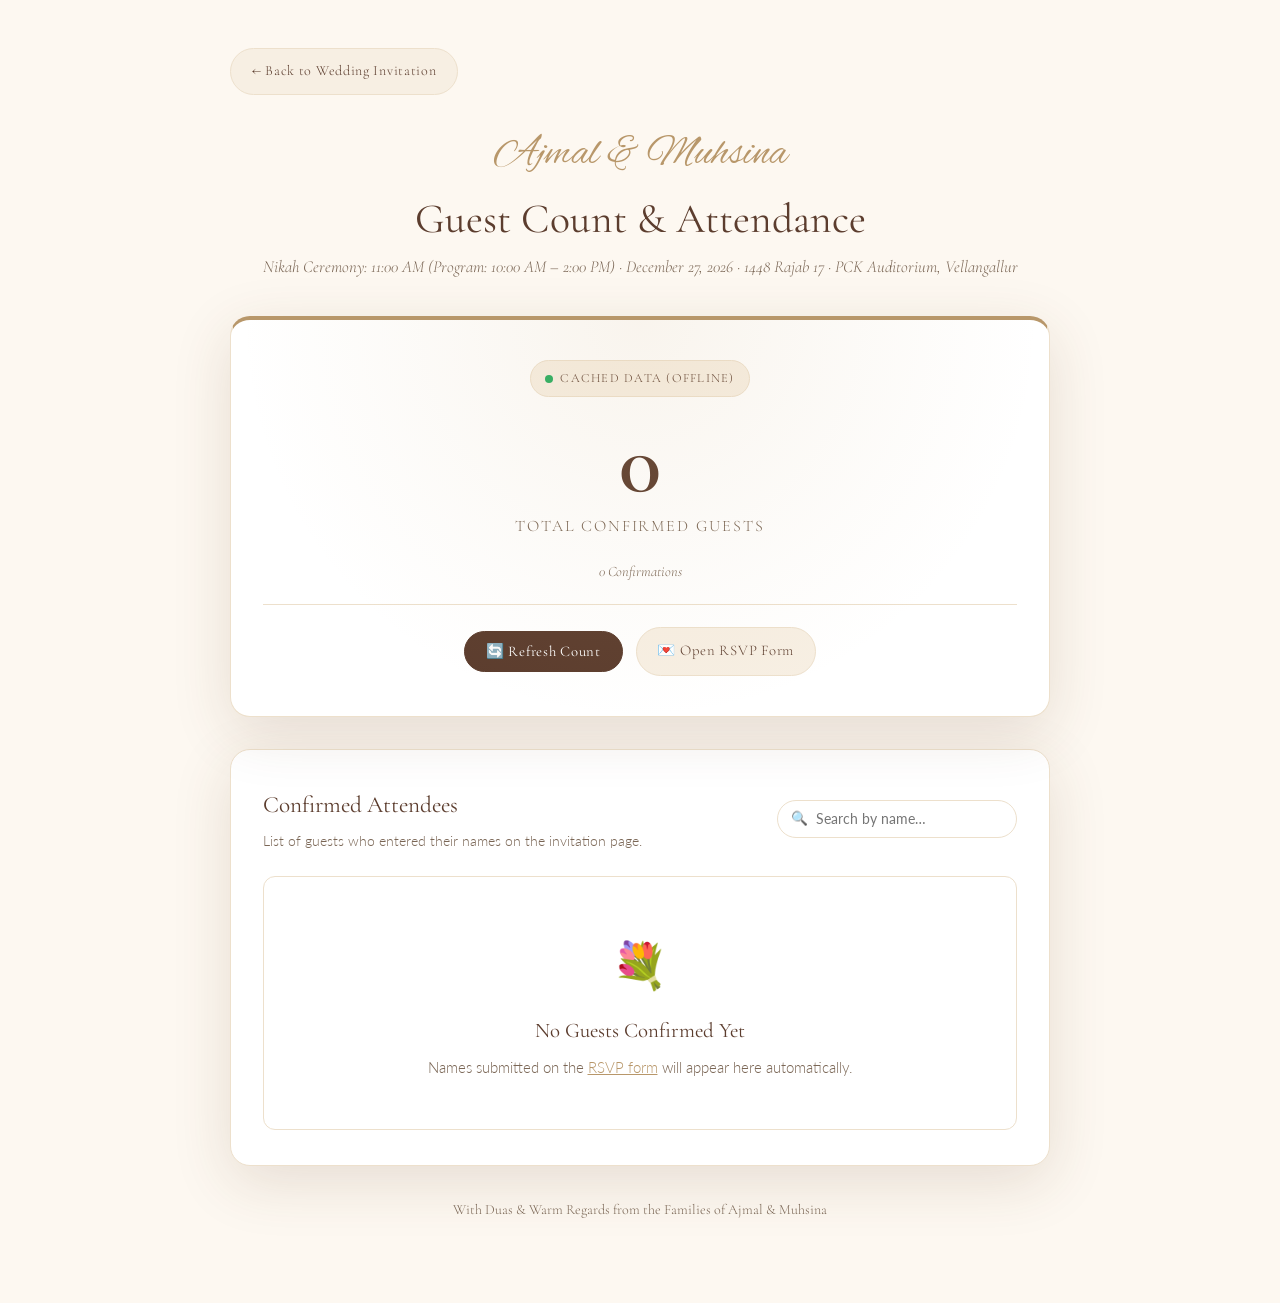
<file: guest-count.html>
<!DOCTYPE html>
<html lang="en">

<head>
  <meta charset="UTF-8" />
  <meta name="viewport" content="width=device-width, initial-scale=1.0" />
  <title>Guest Count &amp; Attendees — Ajmal &amp; Muhsina Wedding</title>
  <meta name="description" content="Live guest count and attendees list for the wedding of Ajmal &amp; Muhsina." />
  <link rel="preconnect" href="https://fonts.googleapis.com" />
  <link rel="preconnect" href="https://fonts.gstatic.com" crossorigin />
  <link
    href="https://fonts.googleapis.com/css2?family=Alex+Brush&family=Amiri:ital,wght@0,400;0,700;1,400&family=Cormorant+Garamond:ital,wght@0,300;0,400;0,500;0,600;1,300;1,400;1,600&family=Great+Vibes&family=Lato:wght@300;400;700&family=Playfair+Display:ital,wght@0,400;0,600;1,400&display=swap"
    rel="stylesheet" />
  <link rel="stylesheet" href="style.css" />
</head>

<body class="count-page" id="guest-count-page">

  <div class="count-page__container">

    <!-- Top Navigation / Return -->
    <div style="margin-bottom: 1.5rem; text-align: left;">
      <a href="index.html" class="btn-action btn-action--secondary" style="font-size: 0.88rem;">
        <span>← Back to Wedding Invitation</span>
      </a>
    </div>

    <!-- Header -->
    <header class="count-page__header">
      <div class="count-page__brand script">Ajmal &amp; Muhsina</div>
      <h1 class="count-page__title serif">Guest Count &amp; Attendance</h1>
      <p class="count-page__sub">Nikah Ceremony: 11:00 AM (Program: 10:00 AM – 2:00 PM) · December 27, 2026 · 1448 Rajab 17 · PCK Auditorium, Vellangallur</p>
    </header>

    <!-- Main Counter Card -->
    <section class="count-card-main">
      <div class="guest-counter-badge" style="margin-bottom: 0.8rem;">
        <span class="live-dot"></span>
        <span id="guest-sync-status">Live Count</span>
      </div>

      <div>
        <div class="count-big-number" id="guest-total-count">0</div>
        <div class="count-label-sub">Total Confirmed Guests</div>
        <div class="count-entries-sub" id="guest-entries-count" style="font-size: 0.9rem; color: var(--text-muted); margin-top: 0.35rem; font-family: var(--font-serif); font-style: italic;">0 Confirmations</div>
      </div>

      <div class="count-actions-bar">
        <button type="button" class="btn-action btn-action--primary" onclick="loadGuestCountData(true)">
          <span>🔄 Refresh Count</span>
        </button>
        <a href="index.html#rsvp" class="btn-action btn-action--secondary">
          <span>💌 Open RSVP Form</span>
        </a>
        <button type="button" id="btn-open-sheet" class="btn-action btn-action--secondary" style="display: none;" onclick="openGoogleSheet()">
          <span>📊 Open Google Sheet</span>
        </button>
      </div>
    </section>

    <!-- Guest Attendees List Card -->
    <section class="count-list-card">
      <div class="count-list-header">
        <div>
          <h3 class="serif">Confirmed Attendees</h3>
          <p style="font-size: 0.88rem; color: var(--text-muted); margin-top: 0.2rem;">
            List of guests who entered their names on the invitation page.
          </p>
        </div>

        <div class="search-wrap">
          <span class="search-icon">🔍</span>
          <input
            type="text"
            id="guest-search"
            class="guest-search-input"
            placeholder="Search by name…"
            oninput="filterGuestList()"
          />
        </div>
      </div>

      <div class="guests-table-wrap">
        <table class="guests-table" id="guests-table">
          <thead>
            <tr>
              <th style="width: 60px; text-align: center;">#</th>
              <th>Guest Name</th>
              <th style="width: 110px; text-align: center;">Members</th>
              <th style="width: 210px;">Confirmed On</th>
            </tr>
          </thead>
          <tbody id="guests-tbody">
            <!-- Dynamically populated -->
          </tbody>
        </table>

        <!-- Empty State -->
        <div id="guests-empty-state" class="guests-empty-state">
          <div class="guests-empty-icon">💐</div>
          <h4 class="serif" style="font-size: 1.3rem; color: var(--brown); margin-bottom: 0.4rem;">No Guests Confirmed Yet</h4>
          <p style="font-size: 0.92rem; color: var(--text-muted);">
            Names submitted on the <a href="index.html#rsvp" style="color: var(--gold); text-decoration: underline;">RSVP form</a> will appear here automatically.
          </p>
        </div>
      </div>
    </section>

    <!-- Footer Note -->
    <footer style="text-align: center; color: var(--text-muted); font-size: 0.88rem; font-family: var(--font-serif); margin-top: 1.5rem;">
      <p>With Duas &amp; Warm Regards from the Families of Ajmal &amp; Muhsina</p>
    </footer>

  </div>

  <script src="script.js?v=2.3"></script>
  <script>
    // Immediate execution guarantee
    if (typeof loadGuestCountData === 'function') {
      loadGuestCountData(false);
    }
  </script>
</body>

</html>
</file>
<file: style.css>
/* ═══════════════════════════════════════════
   WEDDING INVITATION — PREMIUM CSS
   Ajmal & Muhsina · December 2026
═══════════════════════════════════════════ */

/* ── RESET & TOKENS ── */
*, *::before, *::after { box-sizing: border-box; margin: 0; padding: 0; }

:root {
  --cream:        #fdf8f1;
  --cream-warm:   #f7efe3;
  --cream-muted:  #c8b89a;
  --parchment:    #ede0cc;
  --gold:         #b8976a;
  --gold-light:   #d4b483;
  --gold-pale:    #f0e0c0;
  --brown:        #5c3d2e;
  --brown-dark:   #3a2418;
  --brown-deep:   #2a1a0e;
  --green-sage:   #7a9e7e;
  --text-main:    #3a2a1a;
  --text-muted:   #7a6655;
  --text-light:   #a89070;
  --shadow-soft:  0 8px 40px rgba(90,60,30,.10);
  --shadow-card:  0 16px 60px rgba(90,60,30,.14);
  --radius-lg:    20px;
  --radius-card:  16px;
  --transition:   0.35s cubic-bezier(.4,0,.2,1);
  --font-script:  'Alex Brush', 'Great Vibes', cursive;
  --font-serif:   'Cormorant Garamond', 'Playfair Display', serif;
  --font-body:    'Lato', sans-serif;
  --font-arabic:  'Amiri', 'Traditional Arabic', serif;
}

html { scroll-behavior: smooth; font-size: 16px; }

body {
  background: var(--cream);
  color: var(--text-main);
  font-family: var(--font-body);
  font-weight: 300;
  line-height: 1.75;
  overflow-x: hidden;
}

/* ── TYPOGRAPHY HELPERS ── */
.script   { font-family: var(--font-script); }
.serif    { font-family: var(--font-serif); font-weight: 400; }
.script-lg { font-family: var(--font-script); font-size: clamp(1.6rem, 3vw, 2.4rem); color: var(--brown); }

/* ── UTILITIES ── */
.container { max-width: 1100px; margin: 0 auto; padding: 0 2rem; text-align: center; }
.container--narrow { max-width: 780px; }
.hidden { display: none !important; }

/* ══════════════════════════════════════════ */
/*  NAV                                       */
/* ══════════════════════════════════════════ */
.nav {
  position: fixed; top: 0; left: 0; right: 0; z-index: 100;
  display: flex; align-items: center; justify-content: space-between;
  padding: 1.1rem 2.5rem;
  background: rgba(253,248,241,.92);
  backdrop-filter: blur(12px);
  border-bottom: 1px solid rgba(184,151,106,.18);
  transition: box-shadow var(--transition);
}
.nav.scrolled { box-shadow: 0 4px 24px rgba(90,60,30,.10); }
.nav-brand {
  font-size: 2rem; color: var(--gold); letter-spacing: 0.02em;
  pointer-events: none; user-select: none;
}
.nav-links { list-style: none; display: flex; gap: 2.4rem; }
.nav-links a {
  text-decoration: none; font-family: var(--font-serif);
  font-size: 0.92rem; letter-spacing: .12em; text-transform: uppercase;
  color: var(--text-main); transition: color var(--transition);
  position: relative; padding-bottom: 3px;
}
.nav-links a::after {
  content: ''; position: absolute; bottom: 0; left: 50%; right: 50%;
  height: 1px; background: var(--gold);
  transition: left var(--transition), right var(--transition);
}
.nav-links a:hover { color: var(--gold); }
.nav-links a:hover::after { left: 0; right: 0; }
.nav-toggle { display: none; background: none; border: none; font-size: 1.4rem; cursor: pointer; color: var(--brown); }

/* ══════════════════════════════════════════ */
/*  HERO — Image-Free Premium Edition         */
/* ══════════════════════════════════════════ */
.hero {
  position: relative;
  min-height: 100vh;
  display: flex; align-items: center; justify-content: center;
  overflow: hidden;
}

/* ── Layered parchment / cream background ── */
.hero-bg-gradient {
  position: absolute; inset: 0; z-index: 0;
  background:
    radial-gradient(ellipse 80% 60% at 50% 0%,   #f7efe3 0%, transparent 70%),
    radial-gradient(ellipse 60% 50% at 10% 100%,  #ede0cc 0%, transparent 65%),
    radial-gradient(ellipse 60% 50% at 90% 100%,  #ede0cc 0%, transparent 65%),
    linear-gradient(170deg, #fdf8f1 0%, #f3e8d8 50%, #ede0cc 100%);
}

/* Subtle paper noise texture overlay */
.hero-noise {
  position: absolute; inset: 0; z-index: 1; pointer-events: none;
  background-image: url("data:image/svg+xml,%3Csvg xmlns='http://www.w3.org/2000/svg' width='300' height='300'%3E%3Cfilter id='n'%3E%3CfeTurbulence type='fractalNoise' baseFrequency='0.75' numOctaves='4' stitchTiles='stitch'/%3E%3C/filter%3E%3Crect width='300' height='300' filter='url(%23n)' opacity='0.03'/%3E%3C/svg%3E");
  opacity: 0.5;
}
@media (max-width: 900px) {
  .hero-noise { display: none; }
}

/* ── Botanical SVG panels ── */
.hero-floral {
  position: absolute; z-index: 2; pointer-events: none;
  width: clamp(220px, 26vw, 380px);
}
.hero-floral--tl { top: -20px; left: -20px; transform-origin: top left; }
.hero-floral--br { bottom: -20px; right: -20px; transform-origin: bottom right; transform: scaleX(-1); }

/* ── Corner frame swirls ── */
.hero-corner {
  position: absolute; z-index: 3; pointer-events: none;
  width: clamp(80px, 9vw, 130px); height: auto;
}
.hero-corner--tl { top: 0; left: 0; }
.hero-corner--tr { top: 0; right: 0; }
.hero-corner--bl { bottom: 0; left: 0; transform: rotate(180deg) scaleX(-1); }
.hero-corner--br { bottom: 0; right: 0; transform: scaleX(-1) rotate(180deg); }

/* ── Ambient gold glow orbs (Soft gradient without expensive filter: blur) ── */
.hero-orb {
  position: absolute; border-radius: 50%; pointer-events: none; z-index: 1;
}
.hero-orb--1 {
  width: 700px; height: 700px;
  background: radial-gradient(circle, rgba(212,180,131,.25) 0%, rgba(240,224,192,.08) 45%, transparent 70%);
  top: 50%; left: 50%; transform: translate(-50%, -50%);
  will-change: transform;
  animation: orbFloat1 10s ease-in-out infinite;
}
.hero-orb--2 {
  width: 320px; height: 320px;
  background: radial-gradient(circle, rgba(184,151,106,.18) 0%, transparent 70%);
  bottom: 80px; left: 8%;
  will-change: transform;
  animation: orbFloat2 13s ease-in-out infinite;
}
.hero-orb--3 {
  width: 280px; height: 280px;
  background: radial-gradient(circle, rgba(200,173,133,.15) 0%, transparent 70%);
  bottom: 80px; right: 8%;
  will-change: transform;
  animation: orbFloat2 11s ease-in-out infinite reverse;
}
@keyframes orbFloat1 { 0%,100% { transform: translate(-50%, -50%) translate3d(0, 0, 0); } 50% { transform: translate(-50%, -50%) translate3d(0, -20px, 0); } }
@keyframes orbFloat2 { 0%,100% { transform: translate3d(0, 0, 0); } 50% { transform: translate3d(0, -15px, 0); } }

@media (max-width: 900px) {
  .hero-orb--1, .hero-orb--2, .hero-orb--3 {
    animation: none !important;
  }
}

/* ══════════════════════════════════════════ */
/*  HERO CONTENT                              */
/* ══════════════════════════════════════════ */
.hero-content {
  position: relative; z-index: 10;
  width: 100%; max-width: 100%; box-sizing: border-box;
  display: flex; flex-direction: column; align-items: center;
  gap: 0; padding: clamp(105px, 14vh, 130px) 1.5rem 2.5rem;
  text-align: center;
}

/* ── Top label row ── */
.hero-top-row {
  display: flex; align-items: center; justify-content: center;
  gap: 1rem; margin-bottom: 1rem;
  width: 100%; max-width: 680px;
}
.hero-line-dec {
  display: block; width: 50px; flex-shrink: 0; height: 1px;
  background: linear-gradient(to right, transparent, var(--gold));
}
.hero-top-row .hero-line-dec:last-child {
  background: linear-gradient(to left, transparent, var(--gold));
}
.hero-pre {
  font-family: var(--font-serif); font-style: italic;
  color: var(--text-muted); font-size: clamp(.85rem, 1.6vw, 1rem);
  letter-spacing: clamp(.06em, .35vw, .16em);
  white-space: normal; line-height: 1.55;
  text-wrap: balance;
}

/* ── Date badge ── */
.hero-date-badge {
  display: inline-flex; align-items: center; justify-content: center; flex-wrap: wrap;
  gap: 0.25rem;
  max-width: 100%; box-sizing: border-box;
  border: 1px solid var(--gold);
  border-radius: 50px; padding: .45rem 1.4rem;
  font-family: var(--font-serif); font-size: clamp(.7rem, 1.3vw, .88rem);
  letter-spacing: clamp(.1em, .35vw, .2em); text-transform: uppercase;
  color: var(--gold); margin-bottom: 1.4rem;
  background: rgba(255,255,255,.85);
  backdrop-filter: blur(6px);
  box-shadow: 0 2px 18px rgba(184,151,106,.15);
  line-height: 1.45;
  text-align: center;
}
@media (max-width: 900px) {
  .nav { backdrop-filter: none; background: rgba(253,248,241, 0.98); }
  .hero-date-badge { backdrop-filter: none; background: rgba(255,255,255, 0.92); }
}

/* ══════════════════════════════════════════ */
/*  SVG SCRIPT NAME — WRITE-ON ANIMATION      */
/* ══════════════════════════════════════════ */
.hero-name-block {
  line-height: 0; /* remove inline-block gap */
  margin: -0.3rem 0;
  max-width: 100%;
}
.hero-svg-name {
  width: min(92vw, clamp(260px, 62vw, 700px));
  max-width: 100%;
  height: auto;
  overflow: visible;
}
.svg-name-text {
  font-family: var(--font-script);
  font-size: 110px;
  fill: transparent;
  stroke: var(--brown);
  stroke-width: 1.4;
  paint-order: stroke fill;
  filter: drop-shadow(0 2px 8px rgba(90,40,15,.12));
  /* Write-on: the animation is applied via JS using getComputedTextLength */
}
@media (max-width: 900px) {
  .svg-name-text { filter: none; }
}

/* After draw completes, fill fades in */
.svg-name-text.filled {
  animation: nameFill 1.2s ease forwards;
}
@keyframes nameFill {
  from { fill: transparent; stroke: var(--brown); stroke-width: 1.2; }
  to   { fill: var(--brown); stroke: var(--brown); stroke-width: 0; }
}

/* ── Ampersand row ── */
.hero-amp-row {
  display: flex; align-items: center; gap: 1.4rem;
  margin: 0.4rem 0 0.4rem;
}
.hero-ornament {
  color: var(--gold); font-size: .9rem; opacity: .7;
  animation: twinkle 3s ease-in-out infinite;
}
.hero-ornament:last-child { animation-delay: 1.5s; }
@keyframes twinkle { 0%,100% { opacity:.7; transform:scale(1); } 50% { opacity:1; transform:scale(1.3); } }
.hero-amp-big {
  font-family: var(--font-script); font-size: clamp(2.4rem, 5vw, 4rem);
  color: var(--gold); line-height: 1;
}

/* ── Tagline ── */
.hero-tagline {
  font-family: var(--font-serif); font-style: italic;
  color: var(--text-muted); font-size: clamp(.92rem, 1.7vw, 1.08rem);
  letter-spacing: clamp(.04em, .25vw, .1em);
  line-height: 1.6;
  max-width: 560px; width: 100%;
  margin-top: 1rem;
  padding: 0 0.5rem;
  text-wrap: balance;
}

/* ── Gold rule ── */
.hero-rule {
  display: flex; align-items: center; justify-content: center;
  width: 100%; max-width: 240px;
  gap: 1rem; margin: 1rem 0 0.8rem;
}
.rule-line { flex: 1; max-width: 100px; height: 1px; background: var(--gold); opacity: .5; }
.rule-icon { color: var(--gold); font-size: .55rem; }

/* ── Footer row ── */
.hero-footer-row { margin-bottom: 0.6rem; max-width: 100%; padding: 0 0.5rem; }
.hero-location {
  font-family: var(--font-serif); font-size: clamp(.82rem, 1.4vw, .94rem);
  letter-spacing: clamp(.04em, .25vw, .1em); color: var(--text-muted);
  line-height: 1.5;
  text-wrap: balance;
}

@media (max-width: 600px) {
  .hero-content {
    padding: 96px 1.25rem 2.2rem;
  }
  .hero-line-dec {
    display: none;
  }
  .hero-date-badge {
    padding: 0.45rem 1.05rem;
    font-size: 0.72rem;
    letter-spacing: 0.1em;
  }
  .hero-tagline {
    font-size: 0.96rem;
    letter-spacing: 0.04em;
  }
}

/* ── Scroll CTA ── */
.hero-scroll {
  display: flex; flex-direction: column; align-items: center; gap: 0.3rem;
  text-decoration: none; color: var(--text-muted);
  font-family: var(--font-serif); font-size: .78rem; letter-spacing: .15em;
  margin-top: 1rem; animation: bounce 2.2s ease-in-out infinite;
  text-transform: uppercase;
}
.scroll-arrow { font-size: 1.1rem; color: var(--gold); }
@keyframes bounce { 0%,100% { transform: translateY(0); } 50% { transform: translateY(6px); } }

/* ── FADE ANIMATIONS ── */
.fade-in-up { opacity: 0; transform: translateY(28px); animation: fadeUp .9s ease forwards; }
.delay-1 { animation-delay: .3s; }
.delay-2 { animation-delay: .7s; }
.delay-3 { animation-delay: 1.1s; }
.delay-4 { animation-delay: 1.5s; }
.delay-5 { animation-delay: 2.2s; }
.delay-6 { animation-delay: 2.7s; }
@keyframes fadeUp { to { opacity: 1; transform: translateY(0); } }

/* ── SCROLL REVEAL ── */
.reveal { opacity: 0; transform: translateY(36px); transition: opacity .8s ease, transform .8s ease; }
.reveal.visible { opacity: 1; transform: translateY(0); }




/* ══════════════════════════════════════════ */
/*  SECTIONS                                  */
/* ══════════════════════════════════════════ */
.section { padding: 100px 0; }
.section--warm { background: var(--cream-warm); }
.section--dark { background: var(--brown-dark); }

.section-label {
  font-family: var(--font-serif); font-style: italic;
  color: var(--gold); font-size: .9rem; letter-spacing: .18em;
  margin-bottom: .8rem; text-transform: uppercase;
}
.section-title {
  font-size: clamp(2rem, 4.5vw, 3.2rem);
  color: var(--brown); line-height: 1.2;
  margin-bottom: 1.2rem;
}
.section-sub {
  font-family: var(--font-serif); font-style: italic;
  color: var(--gold); font-size: 1rem; margin-bottom: 3rem;
}
.invitation-body {
  max-width: 600px; margin: 0 auto 2.8rem;
  color: var(--text-muted); line-height: 1.9;
  font-size: 1.03rem;
}

/* ══════════════════════════════════════════ */
/*  INVITATION — DATE CARD                    */
/* ══════════════════════════════════════════ */
.date-card {
  display: flex; align-items: center; justify-content: center; gap: 0;
  background: white; border: 1px solid var(--parchment);
  border-radius: var(--radius-lg);
  box-shadow: var(--shadow-card);
  max-width: 540px; margin: 0 auto 2.4rem;
  overflow: hidden;
}
.date-col {
  flex: 1; display: flex; flex-direction: column; align-items: center;
  padding: 2.4rem 1.4rem; gap: .3rem;
}
.date-col--main {
  background: linear-gradient(135deg, var(--brown) 0%, var(--brown-dark) 100%);
  border-radius: 12px; margin: 10px;
  padding: 2rem 2.4rem; flex: 0 0 auto;
  box-shadow: 0 4px 24px rgba(90,40,15,.3);
}
.date-label {
  font-family: var(--font-serif); text-transform: uppercase;
  letter-spacing: .2em; font-size: .72rem;
  color: var(--text-light);
}
.date-col--main .date-label { color: rgba(255,255,255,.6); }
.date-value { font-family: var(--font-script); font-size: 2.2rem; color: var(--brown); line-height: 1.1; }
.date-number {
  font-family: var(--font-serif); font-size: 4rem; font-weight: 300;
  color: white; line-height: 1; letter-spacing: -.02em;
}
.date-day {
  font-family: var(--font-serif); font-style: italic;
  color: var(--gold-light); font-size: .88rem; letter-spacing: .1em;
}

/* INFO PILLS */
.time-venue-row {
  display: flex; flex-wrap: wrap; justify-content: center; gap: 1rem; margin-bottom: 2rem;
}
.info-pill {
  display: flex; align-items: center; gap: .6rem;
  padding: .7rem 1.4rem; background: white;
  border: 1px solid var(--parchment); border-radius: 50px;
  box-shadow: var(--shadow-soft);
  font-family: var(--font-serif); font-size: .92rem; color: var(--text-muted);
  transition: transform var(--transition);
}
.info-pill:hover { transform: translateY(-2px); }
.info-icon { font-size: 1rem; }

/* BUTTONS */
.btn-outline {
  display: inline-flex;
  align-items: center;
  justify-content: center;
  gap: .5rem;
  padding: .85rem 1.8rem;
  border: 1.5px solid var(--gold);
  border-radius: 50px;
  font-family: var(--font-serif);
  font-size: .95rem;
  letter-spacing: .1em;
  color: var(--brown);
  text-decoration: none;
  transition: all var(--transition);
  margin-bottom: 0;
  line-height: 1.2;
}
.btn-outline:hover { background: var(--gold); color: white; transform: translateY(-2px); }
.btn-primary {
  display: block; width: 100%; padding: 1.1rem;
  background: linear-gradient(135deg, var(--brown) 0%, var(--brown-dark) 100%);
  color: white; border: none; border-radius: 50px; cursor: pointer;
  font-family: var(--font-serif); font-size: 1.05rem; letter-spacing: .1em;
  transition: all var(--transition); margin-top: 1.6rem;
  box-shadow: 0 8px 28px rgba(90,40,15,.28);
}
.btn-primary:hover { transform: translateY(-3px); box-shadow: 0 12px 36px rgba(90,40,15,.38); }
.btn-text {
  font-family: var(--font-serif); font-style: italic;
  color: var(--gold); text-decoration: none; font-size: 1rem;
  letter-spacing: .06em; transition: color var(--transition);
}
.btn-text:hover { color: var(--brown); }

/* ── COUNTDOWN ── */
.countdown-wrap {
  display: flex; align-items: center; justify-content: center; gap: 1rem;
  margin-top: 1rem;
}
.countdown-item {
  display: flex; flex-direction: column; align-items: center;
  background: linear-gradient(135deg, var(--brown) 0%, var(--brown-dark) 100%);
  border-radius: 14px; padding: 1.2rem 1.6rem; min-width: 90px;
  box-shadow: 0 8px 28px rgba(90,40,15,.22);
}
.cd-num {
  font-family: var(--font-serif); font-size: 2.4rem; font-weight: 300;
  color: white; line-height: 1;
}
.cd-label {
  font-size: .68rem; text-transform: uppercase; letter-spacing: .18em;
  color: rgba(255,255,255,.6); margin-top: .2rem;
}
.cd-sep { font-family: var(--font-serif); font-size: 2rem; color: var(--gold); }

/* ══════════════════════════════════════════ */
/*  OUR LOVE STORY SECTION                    */
/* ══════════════════════════════════════════ */
.story-section {
  background: var(--cream-warm);
}
.story-quote {
  font-size: clamp(1.4rem, 2.5vw, 2.1rem);
  color: var(--brown);
  margin-top: -.5rem; margin-bottom: 2.5rem;
}

/* ── Milestones Grid ── */
.story-milestones {
  display: grid;
  grid-template-columns: repeat(4, 1fr);
  gap: 1.2rem;
  margin-bottom: 2.8rem;
}
@media (max-width: 900px) {
  .story-milestones {
    grid-template-columns: repeat(2, 1fr);
  }
}
@media (max-width: 500px) {
  .story-milestones {
    grid-template-columns: 1fr;
  }
}
.milestone-card {
  background: white;
  padding: 1.4rem 1.1rem;
  border-radius: var(--radius-card);
  border: 1px solid var(--parchment);
  box-shadow: var(--shadow-soft);
  text-align: center;
  transition: transform var(--transition);
}
.milestone-card:hover { transform: translateY(-4px); }
.milestone-icon { font-size: 1.8rem; margin-bottom: .4rem; }
.milestone-year {
  display: inline-block;
  font-family: var(--font-serif); font-size: .75rem;
  letter-spacing: .15em; text-transform: uppercase;
  color: var(--gold); background: var(--cream-warm);
  padding: .2rem .7rem; border-radius: 50px;
  margin-bottom: .6rem;
}
.milestone-card h3 {
  font-family: var(--font-serif); font-size: 1.1rem;
  color: var(--brown); margin-bottom: .4rem;
}
.milestone-card p {
  font-size: .85rem; color: var(--text-muted); line-height: 1.55;
}

/* ── Narrative Story Card ── */
.story-card {
  background: white;
  border-radius: var(--radius-lg);
  border: 1px solid var(--parchment);
  box-shadow: var(--shadow-card);
  padding: 3rem 2.4rem 2.5rem;
  text-align: left;
  position: relative;
  overflow: hidden;
}
.story-card::before {
  content: '';
  position: absolute; top: 0; left: 0; right: 0; height: 4px;
  background: linear-gradient(to right, var(--gold-light), var(--brown), var(--gold-light));
}
.story-card__header {
  display: flex; align-items: center; justify-content: center; gap: .8rem;
  margin-bottom: 2rem; color: var(--gold);
}
.story-card__sub {
  font-family: var(--font-serif); font-size: .82rem;
  letter-spacing: .2em; text-transform: uppercase;
  color: var(--text-muted);
}
.story-card__dec { font-size: .7rem; }

.story-body {
  max-width: 680px; margin: 0 auto;
}
.story-p {
  font-family: var(--font-serif);
  font-size: 1.1rem;
  color: var(--text-main);
  line-height: 1.85;
  margin-bottom: 1.4rem;
}
.story-lead {
  font-size: 1.35rem; font-style: italic;
  color: var(--brown); line-height: 1.6;
  text-align: center; margin-bottom: 2rem;
}
.story-highlight-box {
  background: var(--cream-warm);
  border-left: 3px solid var(--gold);
  border-radius: 0 12px 12px 0;
  padding: 1.2rem 1.6rem;
  margin: 2rem 0;
  position: relative;
}
.story-highlight-box p {
  font-family: var(--font-serif); font-style: italic;
  font-size: 1.15rem; color: var(--brown-dark);
  line-height: 1.75; margin: 0;
}
.quote-mark {
  font-family: var(--font-serif); font-size: 3rem;
  color: var(--gold-light); position: absolute;
  top: -10px; right: 15px; opacity: .4;
  line-height: 1; pointer-events: none;
}
.story-tagline {
  font-size: 1.12rem; font-weight: 500;
  color: var(--brown); text-align: center;
  margin-top: 1.8rem; margin-bottom: .8rem;
}
.story-blessing {
  font-size: 1.15rem; text-align: center;
  color: var(--text-muted);
}
.story-blessing em {
  color: var(--brown); font-style: italic; font-weight: 600;
}
.story-ending {
  font-size: 1.15rem; text-align: center;
  color: var(--brown); font-style: italic; font-weight: 600;
  margin-top: 1.2rem; line-height: 1.8;
}

.story-card__footer {
  text-align: center; margin-top: 2rem;
  padding-top: 1.6rem;
  border-top: 1px solid var(--parchment);
}
.story-signature {
  font-size: 2.6rem; color: var(--gold);
}

@media (max-width: 600px) {
  .story-card { padding: 2rem 1.4rem 1.8rem; }
  .story-p { font-size: 1.02rem; line-height: 1.75; }
  .story-lead { font-size: 1.18rem; }
  .story-highlight-box { padding: 1rem 1.2rem; }
}

/* ══════════════════════════════════════════ */
/*  EVENTS — Card Grid                        */
/* ══════════════════════════════════════════ */
.events-grid {
  display: grid;
  grid-template-columns: repeat(auto-fit, minmax(320px, 1fr));
  gap: 2rem;
  margin-bottom: 3rem;
  max-width: 580px;
  margin-left: auto; margin-right: auto;
}

.event-card {
  background: white;
  border-radius: var(--radius-lg);
  box-shadow: var(--shadow-card);
  border: 1px solid var(--parchment);
  overflow: hidden;
  transition: transform var(--transition), box-shadow var(--transition);
}
.event-card:hover {
  transform: translateY(-6px);
  box-shadow: 0 16px 48px rgba(90,40,15,.18);
}
/* Highlighted card (wedding day) */
.event-card--highlight {
  border: 2px solid var(--gold);
  box-shadow: 0 8px 32px rgba(184,151,106,.25);
}

/* ── Ribbon / header ── */
.event-card__ribbon {
  padding: .7rem 1.4rem;
  font-family: var(--font-serif); font-size: .88rem;
  letter-spacing: .15em; text-transform: uppercase;
  background: linear-gradient(135deg, var(--brown) 0%, var(--brown-dark) 100%);
  color: white; text-align: center;
}
.event-card__ribbon--eve {
  background: linear-gradient(135deg, #6b5b3c 0%, #4a3c28 100%);
}
.event-card__ribbon--wedding {
  background: linear-gradient(135deg, var(--gold) 0%, #c8a057 100%);
  color: var(--brown-dark);
}

/* ── Date block ── */
.event-card__date {
  display: flex; flex-direction: column; align-items: center;
  padding: 1.4rem 1rem .8rem;
  border-bottom: 1px solid var(--parchment);
}
.event-card__day {
  font-family: var(--font-serif); font-size: 3.4rem; font-weight: 300;
  color: var(--brown); line-height: 1; letter-spacing: -.02em;
}
.event-card__month {
  font-family: var(--font-script); font-size: 1.5rem;
  color: var(--gold); line-height: 1.3;
}
.event-card__weekday {
  font-family: var(--font-serif); font-style: italic;
  font-size: .82rem; color: var(--text-muted);
  letter-spacing: .12em;
}

/* ── Details block ── */
.event-card__details {
  padding: 1.2rem 1.4rem 1.6rem;
}
.event-card__row {
  display: flex; align-items: flex-start; gap: .6rem;
  margin-bottom: .7rem;
  font-family: var(--font-body); font-size: .92rem; color: var(--text-muted);
  line-height: 1.6;
}
.event-card__row--sub {
  padding-left: .2rem;
  font-size: .88rem;
}
.event-card__icon { flex-shrink: 0; font-size: 1rem; }

.event-card__map-link {
  display: inline-block;
  font-family: var(--font-serif); font-style: italic;
  font-size: .88rem; color: var(--gold);
  text-decoration: none; margin-top: .3rem; margin-bottom: .6rem;
  letter-spacing: .05em;
  transition: color var(--transition);
}
.event-card__map-link:hover { color: var(--brown); }

.event-card__divider {
  width: 100%; height: 1px;
  background: linear-gradient(to right, transparent, var(--gold-pale), transparent);
  margin: 1rem 0;
}

.event-card__note {
  font-family: var(--font-serif); font-style: italic;
  font-size: .82rem; color: var(--gold);
  margin-top: .4rem; text-align: center;
  letter-spacing: .08em;
}

.rings-wrap { display: flex; justify-content: center; }
.rings-img { width: 200px; height: 200px; object-fit: cover; border-radius: 50%; box-shadow: var(--shadow-card); }

/* ══════════════════════════════════════════ */
/*  ACCOMMODATION                             */
/* ══════════════════════════════════════════ */
.accom-grid {
  display: grid; grid-template-columns: 1fr 1fr; gap: 2rem;
  margin-top: 3rem;
}
.accom-card {
  background: white; border-radius: var(--radius-lg);
  box-shadow: var(--shadow-card); overflow: hidden;
  transition: transform var(--transition), box-shadow var(--transition);
  border: 1px solid var(--parchment);
}
.accom-card:hover { transform: translateY(-6px); box-shadow: 0 24px 70px rgba(90,40,15,.18); }
.accom-img-wrap { position: relative; height: 240px; overflow: hidden; }
.accom-img-wrap img { width: 100%; height: 100%; object-fit: cover; transition: transform .5s ease; }
.accom-card:hover .accom-img-wrap img { transform: scale(1.06); }
.accom-badge {
  position: absolute; top: 1rem; right: 1rem;
  background: var(--brown); color: white;
  padding: .3rem .85rem; border-radius: 50px;
  font-size: .72rem; letter-spacing: .12em; text-transform: uppercase;
}
.accom-badge--alt { background: var(--green-sage); }
.accom-body { padding: 1.6rem 2rem 2rem; text-align: left; }
.accom-body h3 { font-family: var(--font-serif); font-size: 1.4rem; color: var(--brown); margin-bottom: .5rem; }
.accom-body p { color: var(--text-muted); font-size: .9rem; line-height: 1.8; margin-bottom: 1rem; }

/* ══════════════════════════════════════════ */
/*  GALLERY                                   */
/* ══════════════════════════════════════════ */
.gallery-label { color: var(--gold-light) !important; }
.gallery-title { color: var(--cream) !important; }
.gallery-body  { color: var(--cream-muted) !important; }

.gallery-grid {
  display: grid;
  grid-template-columns: repeat(4, 1fr);
  grid-auto-rows: 240px;
  gap: 1.4rem;
  margin-top: 3rem;
  max-width: 1100px;
  margin-left: auto; margin-right: auto;
  grid-auto-flow: dense;
}
.gallery-item {
  position: relative; overflow: hidden;
  border-radius: var(--radius-card);
  cursor: pointer;
  box-shadow: 0 10px 30px rgba(0,0,0,.35);
  border: 1px solid rgba(184,151,106,.2);
}
.gallery-item img {
  width: 100%; height: 100%;
  object-fit: cover;
  transition: transform .6s cubic-bezier(.16,1,.3,1);
  display: block;
}

/* Premium Asymmetric Pattern (Desktop) */
@media (min-width: 901px) {
  .gallery-item:nth-child(7n+1) { grid-column: span 2; grid-row: span 2; }
  .gallery-item:nth-child(7n+2) { grid-column: span 1; grid-row: span 2; }
  .gallery-item:nth-child(7n+3) { grid-column: span 1; grid-row: span 1; }
  .gallery-item:nth-child(7n+4) { grid-column: span 1; grid-row: span 1; }
  .gallery-item:nth-child(7n+5) { grid-column: span 2; grid-row: span 1; }
  .gallery-item:nth-child(7n+6) { grid-column: span 1; grid-row: span 1; }
  .gallery-item:nth-child(7n+7) { grid-column: span 1; grid-row: span 1; }

  /* Engagement Grid Pattern (5 Items) */
  .gallery-grid--engagement .gallery-item:nth-child(1) { grid-column: span 2; grid-row: span 2; }
  .gallery-grid--engagement .gallery-item:nth-child(2) { grid-column: span 1; grid-row: span 2; }
  .gallery-grid--engagement .gallery-item:nth-child(3) { grid-column: span 1; grid-row: span 2; }
  .gallery-grid--engagement .gallery-item:nth-child(4) { grid-column: span 2; grid-row: span 2; }
  .gallery-grid--engagement .gallery-item:nth-child(5) { grid-column: span 2; grid-row: span 2; }
}

/* Premium Asymmetric Pattern (Tablet/Mobile) */
@media (max-width: 900px) {
  .gallery-grid {
    grid-template-columns: repeat(2, 1fr);
    grid-auto-rows: 200px;
    gap: 1rem;
  }
  .gallery-item:nth-child(5n+1) { grid-column: span 2; grid-row: span 2; }
  .gallery-item:nth-child(5n+2) { grid-column: span 1; grid-row: span 1; }
  .gallery-item:nth-child(5n+3) { grid-column: span 1; grid-row: span 1; }
  .gallery-item:nth-child(5n+4) { grid-column: span 1; grid-row: span 1; }
  .gallery-item:nth-child(5n+5) { grid-column: span 1; grid-row: span 1; }
  .gallery-item:nth-child(14) { grid-column: span 2; grid-row: span 1; }
}
.gallery-item:hover img { transform: scale(1.07); }
.gallery-caption {
  position: absolute; bottom: 0; left: 0; right: 0;
  padding: 3rem 1.4rem 1.2rem;
  background: linear-gradient(to top, rgba(15,8,3,.88), transparent);
  font-family: var(--font-serif); font-style: italic;
  color: var(--cream); font-size: 1.1rem; letter-spacing: .04em;
  transform: translateY(4px);
  transition: transform var(--transition);
}
.gallery-item:hover .gallery-caption { transform: translateY(0); }

/* ══════════════════════════════════════════ */
/*  RSVP & GUEST ATTENDANCE                   */
/* ══════════════════════════════════════════ */
.rsvp-section {
  position: relative;
}

/* ── Live Guest Counter Card ── */
.guest-counter-card {
  background: white;
  border: 1px solid var(--parchment);
  border-radius: var(--radius-lg);
  box-shadow: var(--shadow-card);
  padding: 1.5rem 2.2rem;
  max-width: 540px;
  margin: 0 auto 2.2rem;
  display: flex;
  align-items: center;
  justify-content: space-between;
  gap: 1.2rem;
  position: relative;
  overflow: hidden;
  border-top: 4px solid var(--gold);
}

.guest-counter-card::before {
  content: '';
  position: absolute;
  top: 0; left: 0; right: 0; bottom: 0;
  background: radial-gradient(circle at top right, rgba(212,180,131,0.12), transparent 70%);
  pointer-events: none;
}

.guest-counter-left {
  display: flex;
  align-items: center;
  gap: 1.2rem;
  text-align: left;
}

.guest-counter-icon {
  font-size: 2.6rem;
  line-height: 1;
  filter: drop-shadow(0 2px 8px rgba(184,151,106,0.25));
}

.guest-counter-number {
  font-family: var(--font-serif);
  font-size: 2.8rem;
  font-weight: 600;
  color: var(--brown);
  line-height: 1;
  display: inline-block;
  transition: transform 0.3s ease, color 0.3s ease;
}

.guest-counter-number.bump {
  animation: counterBump 0.5s cubic-bezier(0.175, 0.885, 0.32, 1.275);
}

@keyframes counterBump {
  0% { transform: scale(1); }
  50% { transform: scale(1.3); color: var(--gold); }
  100% { transform: scale(1); }
}

.guest-counter-label {
  font-family: var(--font-serif);
  font-size: 0.88rem;
  letter-spacing: 0.08em;
  text-transform: uppercase;
  color: var(--text-muted);
  margin-top: 0.2rem;
}

.guest-counter-badge {
  display: inline-flex;
  align-items: center;
  gap: 0.45rem;
  background: var(--cream-warm);
  border: 1px solid var(--parchment);
  color: var(--brown);
  font-family: var(--font-serif);
  font-size: 0.78rem;
  letter-spacing: 0.1em;
  text-transform: uppercase;
  padding: 0.4rem 0.9rem;
  border-radius: 50px;
  white-space: nowrap;
}

.live-dot {
  width: 8px;
  height: 8px;
  background: #27ae60;
  border-radius: 50%;
  display: inline-block;
  box-shadow: 0 0 0 0 rgba(39, 174, 96, 0.7);
  animation: livePulse 2s infinite;
}

@keyframes livePulse {
  0% { transform: scale(0.95); box-shadow: 0 0 0 0 rgba(39, 174, 96, 0.7); }
  70% { transform: scale(1); box-shadow: 0 0 0 6px rgba(39, 174, 96, 0); }
  100% { transform: scale(0.95); box-shadow: 0 0 0 0 rgba(39, 174, 96, 0); }
}

/* ── Guest Registration Form Card ── */
.guest-form-card {
  background: white;
  border-radius: var(--radius-lg);
  border: 1px solid var(--parchment);
  box-shadow: var(--shadow-card);
  max-width: 540px;
  margin: 0 auto;
  padding: 2.6rem 2.2rem;
  text-align: left;
  position: relative;
}

.guest-form-header {
  text-align: center;
  margin-bottom: 1.8rem;
}

.guest-form-header h3 {
  font-family: var(--font-serif);
  font-size: 1.55rem;
  color: var(--brown);
  margin-bottom: 0.35rem;
}

.guest-form-header p {
  font-size: 0.95rem;
  color: var(--text-muted);
}

/* ── Luxury Input Box System ── */
.luxury-form-group {
  margin-bottom: 0.5rem;
  display: flex;
  flex-direction: column;
  gap: 0.4rem;
}

.luxury-label-row {
  display: flex;
  justify-content: space-between;
  align-items: center;
  margin-bottom: 0.5rem;
}

.luxury-label {
  font-family: var(--font-serif);
  font-size: 0.96rem;
  font-weight: 600;
  letter-spacing: 0.12em;
  text-transform: uppercase;
  color: var(--brown-dark);
  display: flex;
  align-items: center;
  gap: 0.45rem;
}

.label-gem {
  color: var(--gold);
  font-size: 0.85rem;
}

.luxury-pill-tag {
  font-family: var(--font-serif);
  font-size: 0.75rem;
  letter-spacing: 0.1em;
  text-transform: uppercase;
  color: var(--gold);
  background: var(--cream-warm);
  border: 1px solid var(--parchment);
  padding: 0.22rem 0.65rem;
  border-radius: 50px;
}

/* The Luxury Input Wrap */
.luxury-input-box {
  position: relative;
  width: 100%;
  display: flex;
  align-items: center;
}

.luxury-input-icon {
  position: absolute;
  left: 1.25rem;
  top: 50%;
  transform: translateY(-50%);
  display: flex;
  align-items: center;
  justify-content: center;
  color: var(--gold);
  pointer-events: none;
  z-index: 2;
  transition: transform 0.25s ease, color 0.25s ease;
}

.luxury-input-box:focus-within .luxury-input-icon {
  color: var(--brown);
  transform: translateY(-50%) scale(1.1);
}

/* The Input Field */
.luxury-guest-input {
  width: 100% !important;
  height: 60px !important;
  padding: 0 3.2rem 0 3.6rem !important;
  background: #ffffff !important;
  border: 2px solid var(--parchment) !important;
  border-radius: 50px !important;
  font-family: var(--font-serif) !important;
  font-size: 1.25rem !important;
  font-weight: 500 !important;
  color: var(--brown-dark) !important;
  line-height: normal !important;
  outline: none !important;
  -webkit-appearance: none !important;
  -moz-appearance: none !important;
  appearance: none !important;
  box-shadow: 0 4px 16px rgba(90, 40, 15, 0.04), inset 0 2px 4px rgba(90, 40, 15, 0.02) !important;
  transition: all 0.3s cubic-bezier(0.16, 1, 0.3, 1) !important;
}

.luxury-guest-input:hover {
  border-color: var(--gold-light) !important;
  box-shadow: 0 6px 20px rgba(184, 151, 106, 0.15) !important;
}

.luxury-guest-input:focus {
  border-color: var(--gold) !important;
  background: #ffffff !important;
  box-shadow: 0 0 0 4px rgba(184, 151, 106, 0.22), 0 8px 26px rgba(90, 40, 15, 0.10) !important;
  outline: none !important;
}

.luxury-guest-input::placeholder {
  font-family: var(--font-serif) !important;
  font-style: italic !important;
  font-size: 1.12rem !important;
  color: #b5a088 !important;
  font-weight: 400 !important;
  opacity: 0.9 !important;
}

/* Clear Button */
.btn-clear-input {
  position: absolute;
  right: 1.1rem;
  top: 50%;
  transform: translateY(-50%);
  background: var(--cream-warm);
  border: 1px solid var(--parchment);
  color: var(--text-muted);
  width: 26px;
  height: 26px;
  border-radius: 50%;
  cursor: pointer;
  display: flex;
  align-items: center;
  justify-content: center;
  font-size: 0.78rem;
  line-height: 1;
  transition: all var(--transition);
  z-index: 2;
}
.btn-clear-input:hover {
  background: var(--gold);
  border-color: var(--gold);
  color: white;
  transform: translateY(-50%) scale(1.08);
}

/* Quick helper pills */
.quick-tags-wrap {
  display: flex;
  align-items: center;
  flex-wrap: wrap;
  gap: 0.5rem;
  margin-top: 0.85rem;
}
.quick-tag-label {
  font-size: 0.82rem;
  font-family: var(--font-serif);
  color: var(--text-muted);
  font-style: italic;
}
.quick-tag-pill {
  background: var(--cream-warm);
  border: 1px solid var(--parchment);
  color: var(--brown);
  font-family: var(--font-serif);
  font-size: 0.82rem;
  padding: 0.25rem 0.75rem;
  border-radius: 50px;
  cursor: pointer;
  transition: all var(--transition);
}
.quick-tag-pill:hover {
  border-color: var(--gold);
  background: white;
  color: var(--brown-dark);
  transform: translateY(-1px);
  box-shadow: 0 2px 8px rgba(184, 151, 106, 0.2);
}

/* Live typing preview */
.name-live-preview {
  margin-top: 0.85rem;
  padding: 0.65rem 1.1rem;
  background: linear-gradient(135deg, rgba(247, 239, 227, 0.85), rgba(253, 248, 241, 0.95));
  border: 1px solid rgba(184, 151, 106, 0.35);
  border-left: 3px solid var(--gold);
  border-radius: 0 10px 10px 0;
  font-size: 0.9rem;
  color: var(--text-muted);
  display: flex;
  gap: 0.45rem;
  align-items: center;
  animation: fadeIn 0.3s ease;
}
.name-live-preview .preview-lead {
  font-family: var(--font-serif);
  font-style: italic;
}
.name-live-preview strong {
  color: var(--brown-dark);
  font-family: var(--font-serif);
  font-size: 1.05rem;
  font-weight: 600;
}

.guest-hint {
  display: block;
  font-size: 0.85rem;
  color: var(--text-light);
  font-style: italic;
  margin-top: 0.75rem;
  text-align: center;
}

.guest-card-footer {
  margin-top: 1.4rem;
  text-align: center;
  border-top: 1px dashed var(--parchment);
  padding-top: 0.9rem;
}
.security-note {
  font-size: 0.82rem;
  color: var(--text-light);
  font-style: italic;
}

.guest-submit-btn {
  margin-top: 1.5rem;
  display: flex;
  align-items: center;
  justify-content: center;
  gap: 0.6rem;
  width: 100%;
  padding: 1.15rem;
  background: linear-gradient(135deg, var(--brown) 0%, var(--brown-dark) 100%);
  color: white;
  border: none;
  border-radius: 50px;
  font-family: var(--font-serif);
  font-size: 1.15rem;
  letter-spacing: 0.08em;
  cursor: pointer;
  transition: all var(--transition);
  box-shadow: 0 8px 24px rgba(90, 40, 15, 0.28);
  position: relative;
  overflow: hidden;
}
.guest-submit-btn::after {
  content: '';
  position: absolute;
  top: -50%; left: -50%;
  width: 200%; height: 200%;
  background: linear-gradient(60deg, transparent, rgba(255,255,255,0.18), transparent);
  transform: rotate(30deg) translateX(-100%);
  transition: transform 0.6s ease;
}
.guest-submit-btn:hover::after {
  transform: rotate(30deg) translateX(100%);
}
.guest-submit-btn:hover {
  transform: translateY(-2px);
  box-shadow: 0 12px 32px rgba(90, 40, 15, 0.38);
}

.guest-submit-btn:disabled {
  opacity: 0.75;
  cursor: not-allowed;
}

/* ══════════════════════════════════════════ */
/*  CELEBRATORY GUEST PASS (UX DELIGHT)       */
/* ══════════════════════════════════════════ */
.guest-pass-card {
  background: white;
  border-radius: var(--radius-lg);
  border: 1.5px solid var(--parchment);
  box-shadow: 0 20px 60px rgba(90,40,15,0.18);
  padding: 2.8rem 2.2rem 2.4rem;
  text-align: center;
  position: relative;
  overflow: hidden;
  animation: scaleIn 0.4s cubic-bezier(0.175, 0.885, 0.32, 1.275);
}

.guest-pass-card::before {
  content: '';
  position: absolute;
  top: 0; left: 0; right: 0; height: 5px;
  background: linear-gradient(to right, var(--gold-light), var(--brown), var(--gold-light));
}

.pass-sparkle-top {
  font-size: 1.6rem;
  margin-bottom: 0.3rem;
}

.pass-bismillah {
  font-family: var(--font-arabic);
  font-size: 1.25rem;
  color: var(--gold);
  margin-bottom: 0.5rem;
}

.pass-title {
  font-size: 1.95rem;
  color: var(--brown);
  margin-bottom: 0.2rem;
}

.pass-subtitle {
  color: var(--text-muted);
  font-size: 0.95rem;
  margin-bottom: 1.5rem;
}

/* ── Wedding Ticket Card ── */
.pass-ticket {
  background: var(--cream);
  border: 1px dashed var(--gold);
  border-radius: 14px;
  padding: 1.5rem 1.6rem;
  text-align: left;
  margin-bottom: 1.6rem;
  position: relative;
}

.ticket-header {
  display: flex;
  justify-content: space-between;
  align-items: center;
  margin-bottom: 0.7rem;
  padding-bottom: 0.5rem;
  border-bottom: 1px solid rgba(184, 151, 106, 0.25);
}

.ticket-badge {
  font-family: var(--font-serif);
  font-size: 0.72rem;
  letter-spacing: 0.15em;
  text-transform: uppercase;
  color: var(--gold);
  font-weight: 600;
}

.ticket-date {
  font-family: var(--font-serif);
  font-size: 0.8rem;
  letter-spacing: 0.1em;
  color: var(--text-muted);
}

.ticket-guest-name {
  font-family: var(--font-serif);
  font-size: 1.55rem;
  color: var(--brown-dark);
  font-weight: 600;
  margin-bottom: 0.8rem;
}

.ticket-event-info {
  display: flex;
  flex-direction: column;
  gap: 0.45rem;
  font-size: 0.92rem;
  color: var(--text-muted);
}

.ticket-info-row {
  display: flex;
  align-items: center;
  gap: 0.5rem;
}

.ticket-icon {
  font-size: 1rem;
}

/* ── Pass Actions ── */
.pass-actions {
  display: grid;
  grid-template-columns: 1fr 1fr;
  gap: 0.8rem;
  margin-bottom: 1.4rem;
}

.pass-btn {
  display: inline-flex;
  align-items: center;
  justify-content: center;
  gap: 0.45rem;
  padding: 0.8rem 1rem;
  border-radius: 50px;
  font-family: var(--font-serif);
  font-size: 0.9rem;
  letter-spacing: 0.04em;
  text-decoration: none;
  transition: all var(--transition);
}

.pass-btn--calendar {
  background: var(--brown);
  color: white;
  border: 1px solid var(--brown);
}
.pass-btn--calendar:hover {
  background: var(--brown-dark);
  color: white;
  transform: translateY(-2px);
  box-shadow: 0 4px 14px rgba(90,40,15,0.25);
}

.pass-btn--map {
  background: white;
  color: var(--brown);
  border: 1.5px solid var(--parchment);
}
.pass-btn--map:hover {
  border-color: var(--gold);
  background: var(--cream-warm);
  transform: translateY(-2px);
  color: var(--brown-dark);
}

.pass-footer-actions {
  display: flex;
  align-items: center;
  justify-content: center;
  gap: 0.8rem;
  padding-top: 1rem;
  border-top: 1px dashed var(--parchment);
}

.btn-text-link {
  background: none;
  border: none;
  font-family: var(--font-serif);
  font-size: 0.9rem;
  color: var(--gold);
  cursor: pointer;
  text-decoration: none;
  transition: color var(--transition);
}
.btn-text-link:hover {
  color: var(--brown);
  text-decoration: underline;
}

.divider-dot {
  color: var(--parchment);
}

@media (max-width: 600px) {
  .pass-actions {
    grid-template-columns: 1fr;
  }
}

/* ══════════════════════════════════════════ */
/*  WARM WEDDING PALETTE (RESTORED ORIGINAL)  */
/* ══════════════════════════════════════════ */
.card-gold-divider {
  height: 1px;
  background: var(--parchment);
  margin: 1.6rem 0 1.6rem;
  width: 100%;
}

/* Quick options line (Warm Wedding Palette) */
.quick-options-line {
  margin-top: 0.85rem;
  font-family: var(--font-serif);
  font-style: italic;
  font-size: 0.92rem;
  color: var(--text-muted);
  display: flex;
  align-items: center;
  gap: 0.5rem;
  flex-wrap: wrap;
}

.quick-options-label {
  color: var(--text-light);
}

.quick-option-link {
  background: var(--cream-warm);
  border: 1px solid var(--parchment);
  color: var(--brown);
  font-family: var(--font-serif);
  font-style: italic;
  font-size: 0.85rem;
  padding: 0.22rem 0.7rem;
  border-radius: 50px;
  cursor: pointer;
  transition: all var(--transition);
}
.quick-option-link:hover {
  background: white;
  border-color: var(--gold);
  color: var(--brown-dark);
  transform: translateY(-1px);
  box-shadow: 0 2px 8px rgba(184, 151, 106, 0.2);
}

/* Meaningful note */
.meaningful-note {
  text-align: center;
  margin: 1.3rem 0 1.4rem;
  font-family: var(--font-serif);
  font-style: italic;
  font-size: 1.05rem;
  color: var(--gold);
}

/* With love footer note */
.with-love-note {
  font-family: var(--font-serif);
  font-style: italic;
  font-size: 0.95rem;
  color: var(--text-muted);
  letter-spacing: 0.03em;
}

.rsvp-form { text-align: left; }
.form-row { display: grid; grid-template-columns: 1fr 1fr; gap: 1.2rem; margin-bottom: 1.2rem; }
.form-group textarea { resize: vertical; min-height: 90px; margin-bottom: 1.2rem; }
.radio-group { display: flex; gap: 1rem; margin-bottom: 0; justify-content: center; flex-wrap: wrap; }
.radio-pill {
  display: flex; align-items: center; gap: .5rem; cursor: pointer;
  padding: .75rem 1.5rem; border: 1.5px solid var(--parchment);
  border-radius: 50px; font-family: var(--font-serif); font-size: .95rem;
  color: var(--text-muted); transition: all var(--transition);
  user-select: none;
}
.radio-pill input { display: none; }
.radio-pill:has(input:checked) {
  background: var(--brown); color: white; border-color: var(--brown);
  box-shadow: 0 4px 18px rgba(90,40,15,.28);
}

.rsvp-success {
  text-align: center; padding: 3.5rem 2rem;
  background: white; border-radius: var(--radius-lg);
  border: 1px solid var(--parchment); box-shadow: var(--shadow-card);
}
.success-icon { font-size: 3.5rem; margin-bottom: 1rem; }
.rsvp-success h3 { font-family: var(--font-serif); font-size: 2rem; color: var(--brown); margin-bottom: .8rem; }
.rsvp-success p { color: var(--text-muted); }

@media (max-width: 600px) {
  .guest-counter-card {
    flex-direction: column;
    text-align: center;
    padding: 1.4rem 1.2rem;
    gap: 0.9rem;
  }
  .guest-counter-left {
    flex-direction: column;
    text-align: center;
    gap: 0.5rem;
  }
  .guest-form-card {
    padding: 1.8rem 1.2rem;
  }
}

/* ══════════════════════════════════════════ */
/*  CONTACT                                   */
/* ══════════════════════════════════════════ */
.contact-wreath-wrap { display: flex; justify-content: center; margin-bottom: 1.2rem; }
.contact-wreath { width: 200px; height: auto; }
.contact-info { display: flex; flex-direction: column; gap: 1rem; margin: 2rem 0; }
.contact-item {
  display: flex; align-items: center; justify-content: center; gap: .8rem;
  font-family: var(--font-serif); font-size: 1.05rem; color: var(--text-muted);
  text-decoration: none; transition: color var(--transition);
}
.contact-item:hover { color: var(--brown); }
.contact-icon { font-size: 1.2rem; }
.contact-note {
  max-width: 560px; margin: 0 auto 2rem;
  color: var(--text-muted); line-height: 1.9; font-size: 1rem;
  font-style: italic; font-family: var(--font-serif);
}
.hashtag {
  font-family: var(--font-script);
  font-size: clamp(1.45rem, 6.2vw, 2.4rem);
  color: var(--gold);
  margin-top: 1rem;
  max-width: 100%;
  padding: 0 0.5rem;
  line-height: 1.3;
  text-align: center;
  overflow-wrap: break-word;
}

/* ══════════════════════════════════════════ */
/*  FOOTER                                    */
/* ══════════════════════════════════════════ */
.footer {
  background: var(--brown-deep); color: rgba(255,255,255,.55);
  text-align: center; padding: 3.5rem 2rem;
}
.footer-names { font-size: 3rem; color: var(--gold-light); margin-bottom: .2rem; }
.footer-date { font-family: var(--font-serif); font-size: .95rem; letter-spacing: .12em; margin-bottom: .8rem; }
.footer-divider { color: var(--gold); margin: .8rem 0; font-size: .6rem; }
.footer-copy { font-size: .82rem; }

/* ══════════════════════════════════════════ */
/*  PETAL PARTICLES                           */
/* ══════════════════════════════════════════ */
.petals-container {
  position: fixed; top: 0; left: 0; width: 100%; height: 100%;
  pointer-events: none; z-index: 9999; overflow: hidden;
}
.petal {
  position: absolute; top: -60px; border-radius: 50% 0 50% 0;
  opacity: 0;
  animation: petalFall linear infinite;
}
@keyframes petalFall {
  0%   { transform: translateX(0) rotate(0deg); opacity: .7; top: -40px; }
  100% { transform: translateX(120px) rotate(360deg); opacity: 0; top: 110vh; }
}

/* ══════════════════════════════════════════ */
/*  RESPONSIVE                                */
/* ══════════════════════════════════════════ */
@media (max-width: 900px) {
  .nav-links { display: none; flex-direction: column; gap: 1rem;
    position: absolute; top: 100%; left: 0; right: 0;
    background: rgba(253,248,241,.97); padding: 1.5rem 2rem;
    border-bottom: 1px solid var(--parchment); }
  .nav-links.open { display: flex; }
  .nav-toggle { display: block; }

  /* Event cards: single column */
  .events-grid { grid-template-columns: 1fr; }

}
@media (max-width: 600px) {
  .container { padding: 0 1.25rem; }
  .countdown-wrap { gap: .5rem; }
  .countdown-item { padding: .9rem 1rem; min-width: 68px; }
  .cd-num { font-size: 1.8rem; }
  .form-row { grid-template-columns: 1fr; }
  .date-card { flex-direction: column; max-width: 280px; }
  .date-col--main { margin: 0 10px; width: calc(100% - 20px); }
}

/* ══════════════════════════════════════════ */
/*  ISLAMIC WEDDING THEME & TYPOGRAPHY       */
/* ══════════════════════════════════════════ */
.arabic-text {
  font-family: var(--font-arabic);
  direction: rtl;
}

.hero-bismillah {
  font-family: var(--font-arabic);
  font-size: clamp(1.35rem, 4.8vw, 3.2rem);
  color: var(--gold-light);
  direction: rtl;
  text-align: center;
  width: 100%;
  max-width: calc(100vw - 2.5rem);
  overflow-wrap: break-word;
  margin-top: clamp(2rem, 4vw, 3.5rem);
  margin-bottom: 0.8rem;
  padding-top: 0.5rem;
  letter-spacing: 0;
  text-shadow: 0 2px 14px rgba(184, 151, 106, 0.45);
  line-height: 1.7;
}

.quran-quote-card {
  max-width: 780px;
  margin: 2rem auto 2.5rem;
  padding: 2.2rem 2rem;
  background: rgba(255, 255, 255, 0.82);
  border: 1px solid rgba(184, 151, 106, 0.35);
  border-radius: var(--radius-card);
  box-shadow: var(--shadow-soft);
  position: relative;
  text-align: center;
}

@media (max-width: 600px) {
  .quran-quote-card {
    padding: 1.7rem 1.25rem;
  }
}

.quran-bismillah {
  font-family: var(--font-arabic);
  font-size: clamp(1.15rem, 3.8vw, 1.65rem);
  line-height: 1.85;
  color: var(--gold);
  direction: rtl;
  text-align: center;
  max-width: 100%;
  overflow-wrap: break-word;
  margin-bottom: 0.8rem;
  opacity: 0.9;
}

.quran-arabic {
  font-family: var(--font-arabic);
  font-size: clamp(1.3rem, 3.2vw, 1.95rem);
  line-height: 1.9;
  color: var(--brown-dark);
  direction: rtl;
  max-width: 100%;
  overflow-wrap: break-word;
  margin-bottom: 1.2rem;
}

.quran-translation {
  font-family: var(--font-serif);
  font-size: 1.12rem;
  font-style: italic;
  color: var(--text-main);
  line-height: 1.8;
  margin-bottom: 0.8rem;
}

.quran-ref {
  display: inline-block;
  font-size: 0.85rem;
  text-transform: uppercase;
  letter-spacing: 0.15em;
  color: var(--gold);
  font-weight: 500;
}

.invite-parents-badge {
  display: inline-block;
  margin-bottom: 0.5rem;
  font-weight: 500;
  color: var(--brown);
  letter-spacing: 0.03em;
}

.invite-couple-names {
  color: var(--brown-dark);
  display: inline-block;
  margin: 0.3rem 0;
}

.invite-with {
  display: inline-block;
  font-family: var(--font-serif);
  font-size: 1.3rem;
  font-style: italic;
  color: var(--gold);
  margin: 0.2rem 0;
}

.invite-parentage {
  display: inline-block;
  font-size: 0.95rem;
  letter-spacing: 0.08em;
  text-transform: uppercase;
  color: var(--text-muted);
  font-weight: 400;
  margin-top: 0.3rem;
}

.dua-box {
  background: linear-gradient(135deg, rgba(247, 239, 227, 0.7), rgba(253, 248, 241, 0.95));
  border: 1px dashed var(--gold);
  border-radius: var(--radius-card);
  padding: 1.8rem;
  margin: 2rem 0;
  text-align: center;
}

.dua-arabic {
  font-family: var(--font-arabic);
  font-size: clamp(1.25rem, 3vw, 1.8rem);
  line-height: 1.9;
  color: var(--brown);
  direction: rtl;
  max-width: 100%;
  overflow-wrap: break-word;
  margin-bottom: 0.6rem;
}

.dua-translation {
  font-family: var(--font-serif);
  font-size: 1.05rem;
  color: var(--text-muted);
  font-style: italic;
}

/* Card preview actions */
.card-actions-wrap {
  display: flex;
  gap: 1rem;
  justify-content: center;
  align-items: center;
  flex-wrap: wrap;
  margin: 1.8rem auto 3rem;
}

.btn-gold {
  display: inline-flex;
  align-items: center;
  justify-content: center;
  gap: 0.5rem;
  background: linear-gradient(135deg, #b8976a, #8f6e42);
  color: #fff !important;
  padding: 0.85rem 1.8rem;
  border-radius: 50px;
  text-decoration: none;
  font-family: var(--font-serif);
  font-size: 0.95rem;
  letter-spacing: 0.1em;
  text-transform: uppercase;
  border: 1.5px solid transparent;
  cursor: pointer;
  box-shadow: 0 6px 20px rgba(184, 151, 106, 0.3);
  transition: all var(--transition);
  line-height: 1.2;
}

.btn-gold:hover {
  transform: translateY(-2px);
  box-shadow: 0 10px 28px rgba(184, 151, 106, 0.45);
  background: linear-gradient(135deg, #c4a478, #9c7b4e);
}

/* Wedding Card Modal */
.card-modal {
  position: fixed;
  inset: 0;
  background: rgba(18, 12, 8, 0.88);
  backdrop-filter: blur(8px);
  z-index: 10000;
  display: flex;
  align-items: center;
  justify-content: center;
  padding: 1.5rem;
  box-sizing: border-box;
  opacity: 0;
  pointer-events: none;
  transition: opacity 0.35s ease;
}

.card-modal.active {
  opacity: 1;
  pointer-events: auto;
}

.card-modal__dialog {
  background: #2b1d15;
  border: 1px solid var(--gold);
  border-radius: 16px;
  max-width: 900px;
  width: 100%;
  box-sizing: border-box;
  max-height: 92vh;
  overflow-y: auto;
  overflow-x: hidden;
  padding: 2rem;
  position: relative;
  box-shadow: 0 24px 80px rgba(0, 0, 0, 0.7);
  animation: scaleIn 0.35s ease;
}

.card-modal__close {
  position: absolute;
  top: 1rem;
  right: 1rem;
  background: rgba(255, 255, 255, 0.1);
  color: var(--gold-pale);
  border: 1px solid var(--gold);
  width: 38px;
  height: 38px;
  border-radius: 50%;
  font-size: 1.2rem;
  cursor: pointer;
  display: flex;
  align-items: center;
  justify-content: center;
  transition: all 0.25s ease;
  z-index: 5;
}

.card-modal__close:hover {
  background: var(--gold);
  color: var(--brown-deep);
}

.card-modal__title {
  color: var(--gold-light);
  font-family: var(--font-serif);
  font-size: 1.8rem;
  text-align: center;
  margin-bottom: 0.4rem;
  padding: 0 2.4rem;
}

.card-modal__sub {
  color: rgba(255, 255, 255, 0.65);
  text-align: center;
  font-size: 0.9rem;
  margin-bottom: 1.5rem;
}

.card-modal__grid {
  display: grid;
  grid-template-columns: repeat(auto-fit, minmax(min(280px, 100%), 1fr));
  gap: 1.5rem;
  justify-items: center;
  width: 100%;
  box-sizing: border-box;
}

.card-modal__page {
  width: 100%;
  max-width: 100%;
  box-sizing: border-box;
  border-radius: 12px;
  overflow: hidden;
  box-shadow: 0 12px 36px rgba(0, 0, 0, 0.5);
  border: 1px solid rgba(184, 151, 106, 0.3);
  transition: transform 0.3s ease;
  background: #2b1d15;
}

.card-modal__page:hover {
  transform: translateY(-4px);
}

.card-modal__page img {
  width: 100%;
  height: auto;
  display: block;
}

@media (max-width: 600px) {
  .card-modal {
    padding: 0.9rem;
  }
  .card-modal__dialog {
    padding: 1.6rem 1.25rem;
  }
  .card-modal__title {
    font-size: 1.45rem;
    padding: 0.4rem 2.2rem 0;
  }
  .card-modal__grid {
    grid-template-columns: 1fr;
    gap: 1.2rem;
  }
}

.venue-qr-preview {
  margin-top: 1rem;
  padding: 1rem;
  background: rgba(255, 255, 255, 0.95);
  border-radius: 12px;
  border: 1px solid var(--gold);
  display: inline-flex;
  flex-direction: column;
  align-items: center;
  gap: 0.5rem;
}

.venue-qr-preview img {
  width: 140px;
  height: auto;
  display: block;
}

.venue-qr-preview span {
  font-size: 0.78rem;
  color: var(--brown);
  font-weight: 600;
  letter-spacing: 0.05em;
  text-transform: uppercase;
}

/* ══════════════════════════════════════════ */
/*  GUEST COUNT DASHBOARD PAGE                */
/* ══════════════════════════════════════════ */
.footer-guest-link-wrap {
  margin-top: 1.5rem;
}
.footer-guest-link {
  display: inline-flex;
  align-items: center;
  gap: 0.5rem;
  color: var(--gold-light);
  font-family: var(--font-serif);
  font-size: 0.92rem;
  letter-spacing: 0.08em;
  text-decoration: none;
  padding: 0.4rem 1.1rem;
  border: 1px solid rgba(184, 151, 106, 0.45);
  border-radius: 50px;
  transition: all var(--transition);
  opacity: 0.85;
}
.footer-guest-link:hover {
  opacity: 1;
  border-color: var(--gold-light);
  background: rgba(184, 151, 106, 0.18);
  transform: translateY(-2px);
  color: white;
}

/* ── guest-count.html page layout ── */
.count-page {
  min-height: 100vh;
  background: var(--cream);
  padding: 3rem 1rem 5rem;
  display: flex;
  flex-direction: column;
  align-items: center;
}

.count-page__container {
  width: 100%;
  max-width: 820px;
  margin: 0 auto;
}

.count-page__header {
  text-align: center;
  margin-bottom: 2.2rem;
}

.count-page__brand {
  font-size: 2.6rem;
  color: var(--gold);
  margin-bottom: 0.2rem;
}

.count-page__title {
  font-size: clamp(1.8rem, 4.5vw, 2.6rem);
  color: var(--brown);
  line-height: 1.2;
  margin-bottom: 0.4rem;
}

.count-page__sub {
  font-family: var(--font-serif);
  font-style: italic;
  color: var(--text-muted);
  font-size: 1.05rem;
}

.count-card-main {
  background: white;
  border-radius: var(--radius-lg);
  border: 1px solid var(--parchment);
  box-shadow: var(--shadow-card);
  padding: 2.5rem 2rem;
  text-align: center;
  position: relative;
  overflow: hidden;
  margin-bottom: 2rem;
  border-top: 4px solid var(--gold);
}

.count-card-main::before {
  content: '';
  position: absolute;
  top: 0; left: 0; right: 0; bottom: 0;
  background: radial-gradient(circle at top, rgba(212,180,131,0.14), transparent 70%);
  pointer-events: none;
}

.count-big-number {
  font-family: var(--font-serif);
  font-size: clamp(3.8rem, 8.5vw, 5.5rem);
  font-weight: 600;
  color: var(--brown);
  line-height: 1;
  margin: 0.6rem 0 0.3rem;
  display: inline-block;
  transition: transform 0.3s ease;
}

.count-big-number.bump {
  animation: counterBump 0.5s cubic-bezier(0.175, 0.885, 0.32, 1.275);
}

.count-label-sub {
  font-family: var(--font-serif);
  font-size: 1rem;
  letter-spacing: 0.12em;
  text-transform: uppercase;
  color: var(--text-muted);
  margin-bottom: 1.2rem;
}

.count-actions-bar {
  display: flex;
  align-items: center;
  justify-content: center;
  flex-wrap: wrap;
  gap: 0.8rem;
  margin-top: 1.2rem;
  padding-top: 1.4rem;
  border-top: 1px solid var(--parchment);
}

.btn-action {
  display: inline-flex;
  align-items: center;
  gap: 0.45rem;
  padding: 0.65rem 1.3rem;
  border-radius: 50px;
  font-family: var(--font-serif);
  font-size: 0.92rem;
  letter-spacing: 0.05em;
  cursor: pointer;
  transition: all var(--transition);
  text-decoration: none;
}

.btn-action--primary {
  background: var(--brown);
  color: white;
  border: 1px solid var(--brown);
}
.btn-action--primary:hover {
  background: var(--brown-dark);
  transform: translateY(-2px);
  box-shadow: 0 4px 14px rgba(90,40,15,0.25);
  color: white;
}

.btn-action--secondary {
  background: var(--cream-warm);
  color: var(--brown);
  border: 1px solid var(--parchment);
}
.btn-action--secondary:hover {
  border-color: var(--gold);
  background: white;
  transform: translateY(-2px);
  color: var(--brown-dark);
}

/* ── Guests List Card ── */
.count-list-card {
  background: white;
  border-radius: var(--radius-lg);
  border: 1px solid var(--parchment);
  box-shadow: var(--shadow-card);
  padding: 2.2rem 2rem;
  margin-bottom: 2rem;
}

.count-list-header {
  display: flex;
  align-items: center;
  justify-content: space-between;
  flex-wrap: wrap;
  gap: 1rem;
  margin-bottom: 1.4rem;
}

.count-list-header h3 {
  font-family: var(--font-serif);
  font-size: 1.45rem;
  color: var(--brown);
}

.search-wrap {
  position: relative;
}
.search-icon {
  position: absolute;
  left: 0.9rem;
  top: 50%;
  transform: translateY(-50%);
  font-size: 0.85rem;
  color: var(--text-light);
  pointer-events: none;
}

.guest-search-input {
  padding: 0.6rem 1rem 0.6rem 2.4rem;
  border: 1.5px solid var(--parchment);
  border-radius: 50px;
  font-family: var(--font-body);
  font-size: 0.9rem;
  color: var(--text-main);
  outline: none;
  width: 240px;
  transition: all var(--transition);
}
.guest-search-input:focus {
  border-color: var(--gold);
  box-shadow: 0 0 0 3px rgba(184,151,106,.18);
}

/* ── Table Styles ── */
.guests-table-wrap {
  overflow-x: auto;
  border-radius: 12px;
  border: 1px solid var(--parchment);
}

.guests-table {
  width: 100%;
  border-collapse: collapse;
  text-align: left;
  font-size: 0.95rem;
}

.guests-table th {
  background: var(--cream-warm);
  color: var(--brown-dark);
  font-family: var(--font-serif);
  font-weight: 600;
  letter-spacing: 0.08em;
  text-transform: uppercase;
  font-size: 0.82rem;
  padding: 0.9rem 1.2rem;
  border-bottom: 1px solid var(--parchment);
}

.guests-table td {
  padding: 0.95rem 1.2rem;
  border-bottom: 1px solid var(--parchment);
  color: var(--text-main);
}

.guests-table tr:last-child td {
  border-bottom: none;
}

.guests-table tr:hover td {
  background: rgba(247, 239, 227, 0.4);
}

.guest-sl-badge {
  display: inline-block;
  font-family: var(--font-serif);
  font-size: 0.85rem;
  font-weight: 600;
  color: var(--brown);
  background: var(--cream-warm);
  padding: 0.2rem 0.55rem;
  border-radius: 6px;
}

.guest-name-cell {
  font-weight: 600;
  color: var(--brown-dark);
}

.guest-time-cell {
  color: var(--text-muted);
  font-size: 0.85rem;
}

.guests-empty-state {
  text-align: center;
  padding: 3rem 1rem;
  color: var(--text-muted);
}
.guests-empty-icon {
  font-size: 2.8rem;
  margin-bottom: 0.6rem;
}

@media (max-width: 600px) {
  .count-list-header {
    flex-direction: column;
    align-items: stretch;
  }
  .guest-search-input {
    width: 100%;
  }
  .count-actions-bar {
    flex-direction: column;
  }
  .btn-action {
    width: 100%;
    justify-content: center;
  }
}

/* ══════════════════════════════════════════ */
/*  PHONE CALENDAR REMINDER MODAL & TOAST     */
/*  (Warm Cream & Gold Wedding Theme)         */
/* ══════════════════════════════════════════ */
.calendar-modal__dialog {
  background: #fffdfa;
  border: 1.5px solid rgba(184, 151, 106, 0.4);
  border-radius: 20px;
  max-width: 520px;
  width: 100%;
  max-height: 90vh;
  overflow-y: auto;
  padding: 2.2rem 2rem;
  position: relative;
  box-shadow: 0 24px 70px rgba(92, 61, 46, 0.25);
  animation: scaleIn 0.35s ease;
  color: var(--brown-dark);
}

.calendar-modal .card-modal__close {
  background: var(--cream-warm);
  color: var(--brown);
  border: 1px solid rgba(184, 151, 106, 0.4);
}
.calendar-modal .card-modal__close:hover {
  background: var(--gold);
  color: #ffffff;
}

.cal-modal-header {
  text-align: center;
  margin-bottom: 1.5rem;
}

.cal-modal-badge {
  display: inline-block;
  font-family: var(--font-serif);
  font-size: 0.72rem;
  letter-spacing: 0.22em;
  color: var(--gold);
  margin-bottom: 0.4rem;
  font-weight: 600;
}

.cal-modal-header h3 {
  font-size: 1.9rem;
  color: var(--brown-dark);
  margin-bottom: 0.5rem;
  font-weight: 400;
}

.cal-modal-subtitle {
  font-size: 0.92rem;
  color: var(--text-muted);
  line-height: 1.6;
  margin: 0 auto;
  max-width: 440px;
}

.cal-event-summary {
  background: var(--cream-warm);
  border: 1px solid rgba(184, 151, 106, 0.25);
  border-radius: 14px;
  padding: 1.1rem 1.3rem;
  margin-bottom: 1.6rem;
  display: flex;
  flex-direction: column;
  gap: 0.75rem;
}

.cal-event-row {
  display: flex;
  align-items: center;
  gap: 0.85rem;
  font-size: 0.9rem;
}

.cal-event-row .cal-icon {
  font-size: 1.25rem;
  flex-shrink: 0;
}

.cal-event-row strong {
  display: block;
  color: var(--brown-dark);
  font-size: 0.95rem;
}

.cal-event-row span {
  color: var(--text-muted);
  font-size: 0.85rem;
}

.cal-modal-options {
  display: flex;
  flex-direction: column;
  gap: 0.85rem;
  margin-bottom: 1.3rem;
}

.cal-option-btn {
  display: flex;
  align-items: center;
  gap: 1rem;
  padding: 0.95rem 1.25rem;
  background: #ffffff;
  border: 1.5px solid rgba(184, 151, 106, 0.3);
  border-radius: 14px;
  cursor: pointer;
  text-align: left;
  transition: all 0.25s ease;
  box-shadow: 0 2px 8px rgba(92, 61, 46, 0.05);
  text-decoration: none;
  font-family: inherit;
  color: inherit;
}

.cal-option-btn:hover {
  transform: translateY(-2px);
  border-color: var(--gold);
  box-shadow: 0 8px 22px rgba(184, 151, 106, 0.25);
  background: #fffefb;
}

.cal-btn-icon {
  font-size: 1.6rem;
  flex-shrink: 0;
}

.cal-btn-text {
  flex: 1;
  min-width: 0;
}

.cal-btn-text strong {
  display: block;
  font-family: var(--font-serif);
  font-size: 1.02rem;
  color: var(--brown-dark);
  margin-bottom: 0.15rem;
}

.cal-btn-text span {
  display: block;
  font-size: 0.82rem;
  color: var(--text-muted);
}

.cal-btn-action {
  font-family: var(--font-serif);
  font-size: 0.85rem;
  font-weight: 600;
  color: var(--gold);
  white-space: nowrap;
  letter-spacing: 0.04em;
  padding: 0.35rem 0.75rem;
  background: rgba(184, 151, 106, 0.12);
  border-radius: 50px;
  transition: all 0.2s ease;
}

.cal-option-btn:hover .cal-btn-action {
  background: var(--gold);
  color: #ffffff;
}

.cal-modal-footnote {
  text-align: center;
  font-family: var(--font-serif);
  font-size: 0.88rem;
  color: var(--brown);
  margin-top: 1rem;
}

/* ── FLOATING CALENDAR REMINDER TOAST ── */
.calendar-toast {
  position: fixed;
  bottom: 1.8rem;
  right: 1.8rem;
  z-index: 9998;
  max-width: 420px;
  width: calc(100% - 2.5rem);
  background: #fffdfa;
  border: 1.5px solid rgba(184, 151, 106, 0.5);
  border-radius: 18px;
  box-shadow: 0 16px 45px rgba(92, 61, 46, 0.22);
  padding: 1.1rem 1.25rem;
  display: flex;
  flex-direction: column;
  gap: 0.85rem;
  transform: translateY(120%);
  opacity: 0;
  pointer-events: none;
  transition: transform 0.45s cubic-bezier(0.16, 1, 0.3, 1), opacity 0.4s ease;
}

.calendar-toast.visible {
  transform: translateY(0);
  opacity: 1;
  pointer-events: auto;
}

.calendar-toast.hidden {
  display: none;
}

.toast-content {
  display: flex;
  align-items: flex-start;
  gap: 0.85rem;
}

.toast-icon-wrap {
  position: relative;
  width: 40px;
  height: 40px;
  border-radius: 50%;
  background: rgba(184, 151, 106, 0.15);
  display: flex;
  align-items: center;
  justify-content: center;
  flex-shrink: 0;
}

.toast-icon {
  font-size: 1.25rem;
}

.toast-pulse {
  position: absolute;
  inset: -3px;
  border-radius: 50%;
  border: 2px solid var(--gold);
  opacity: 0.6;
  animation: pulseRing 2s infinite;
}

@keyframes pulseRing {
  0% { transform: scale(0.9); opacity: 0.8; }
  70% { transform: scale(1.3); opacity: 0; }
  100% { transform: scale(1.3); opacity: 0; }
}

.toast-text {
  flex: 1;
  min-width: 0;
}

.toast-badge {
  display: inline-block;
  font-family: var(--font-serif);
  font-size: 0.68rem;
  letter-spacing: 0.15em;
  color: var(--gold);
  font-weight: 600;
  margin-bottom: 0.15rem;
}

.toast-title {
  font-family: var(--font-serif);
  font-size: 1rem;
  font-weight: 600;
  color: var(--brown-dark);
  margin-bottom: 0.2rem;
  line-height: 1.25;
}

.toast-desc {
  font-size: 0.82rem;
  color: var(--text-muted);
  line-height: 1.4;
  margin: 0;
}

.toast-actions {
  display: flex;
  align-items: center;
  gap: 0.6rem;
  margin-top: 0.1rem;
}

.toast-btn--primary {
  flex: 1;
  background: linear-gradient(135deg, var(--gold) 0%, #9a7647 100%);
  color: #ffffff;
  border: none;
  border-radius: 50px;
  padding: 0.65rem 1rem;
  font-family: var(--font-serif);
  font-size: 0.92rem;
  font-weight: 500;
  cursor: pointer;
  box-shadow: 0 4px 14px rgba(184, 151, 106, 0.35);
  transition: all 0.2s ease;
}

.toast-btn--primary:hover {
  transform: translateY(-1px);
  box-shadow: 0 6px 18px rgba(184, 151, 106, 0.45);
}

.toast-btn--close {
  background: rgba(92, 61, 46, 0.08);
  border: none;
  width: 34px;
  height: 34px;
  border-radius: 50%;
  font-size: 0.95rem;
  color: var(--brown);
  cursor: pointer;
  display: flex;
  align-items: center;
  justify-content: center;
  transition: all 0.2s ease;
  flex-shrink: 0;
}

.toast-btn--close:hover {
  background: rgba(92, 61, 46, 0.18);
  color: var(--brown-dark);
}

@media (max-width: 600px) {
  .calendar-toast {
    right: 1.2rem;
    left: 1.2rem;
    bottom: 1.2rem;
    width: auto;
  }
  .calendar-modal__dialog {
    padding: 1.8rem 1.4rem;
  }
}

/* ══════════════════════════════════════════ */
/*  NUMBER OF MEMBERS INPUT & STEPPER         */
/*  (Warm Cream, Gold & Brown Wedding Theme)  */
/* ══════════════════════════════════════════ */
.members-field-wrap {
  margin-top: 1.45rem;
}

.members-stepper-box {
  display: flex;
  align-items: center;
  justify-content: space-between;
  background: #fffdfa;
  border: 1.5px solid rgba(184, 151, 106, 0.38);
  border-radius: 50px;
  padding: 0.35rem 0.5rem;
  transition: border-color 0.25s ease, box-shadow 0.25s ease;
  box-shadow: 0 2px 10px rgba(92, 61, 46, 0.04);
}

.members-stepper-box:focus-within {
  border-color: var(--gold);
  box-shadow: 0 0 0 4px rgba(184, 151, 106, 0.16);
}

.stepper-btn {
  width: 42px;
  height: 42px;
  border-radius: 50%;
  border: 1px solid rgba(184, 151, 106, 0.35);
  background: var(--cream-warm);
  color: var(--brown-dark);
  font-size: 1.35rem;
  line-height: 1;
  cursor: pointer;
  display: flex;
  align-items: center;
  justify-content: center;
  transition: all 0.2s ease;
  flex-shrink: 0;
  font-family: var(--font-serif);
}

.stepper-btn:hover {
  background: var(--gold);
  color: #ffffff;
  border-color: var(--gold);
  transform: scale(1.04);
}

.stepper-btn:active {
  transform: scale(0.96);
}

.members-input-center {
  display: flex;
  align-items: baseline;
  justify-content: center;
  gap: 0.4rem;
  flex: 1;
}

.members-number-input {
  width: 58px;
  text-align: center;
  border: none !important;
  outline: none !important;
  box-shadow: none !important;
  background: transparent !important;
  font-family: var(--font-serif);
  font-size: 1.45rem;
  font-weight: 600;
  color: var(--brown-dark);
  padding: 0.2rem 0 !important;
  margin: 0 !important;
  -moz-appearance: textfield;
}

.members-number-input::-webkit-outer-spin-button,
.members-number-input::-webkit-inner-spin-button {
  -webkit-appearance: none;
  margin: 0;
}

.members-unit-label {
  font-family: var(--font-serif);
  font-style: italic;
  font-size: 1rem;
  color: var(--text-muted);
}

.members-presets {
  display: flex;
  align-items: center;
  justify-content: center;
  gap: 0.5rem;
  margin-top: 0.75rem;
  flex-wrap: wrap;
}

.member-preset-pill {
  min-width: 42px;
  height: 32px;
  padding: 0 0.75rem;
  border-radius: 50px;
  border: 1px solid rgba(184, 151, 106, 0.35);
  background: #fffdfa;
  color: var(--brown);
  font-family: var(--font-serif);
  font-size: 0.92rem;
  font-weight: 500;
  cursor: pointer;
  transition: all 0.2s ease;
}

.member-preset-pill:hover {
  border-color: var(--gold);
  background: var(--cream-warm);
}

.member-preset-pill.active {
  background: linear-gradient(135deg, var(--gold) 0%, #9a7647 100%);
  color: #ffffff;
  border-color: var(--gold);
  box-shadow: 0 3px 10px rgba(184, 151, 106, 0.3);
}

.guest-members-badge {
  display: inline-block;
  font-family: var(--font-serif);
  font-size: 0.9rem;
  font-weight: 600;
  color: var(--brown-dark);
  background: rgba(184, 151, 106, 0.16);
  border: 1px solid rgba(184, 151, 106, 0.35);
  padding: 0.22rem 0.65rem;
  border-radius: 50px;
  white-space: nowrap;
}

/* ══════════════════════════════════════════ */
/*  HIJRI / ARABIC DATE DISPLAY               */
/* ══════════════════════════════════════════ */
.hijri-date-banner {
  display: inline-flex;
  align-items: center;
  justify-content: center;
  gap: 0.65rem;
  flex-wrap: wrap;
  margin: -1.1rem auto 2rem;
  padding: 0.55rem 1.45rem;
  background: #fffdfa;
  border: 1px solid rgba(184, 151, 106, 0.4);
  border-radius: 50px;
  box-shadow: 0 4px 16px rgba(92, 61, 46, 0.08);
  color: var(--brown-dark);
}

.hijri-moon {
  font-size: 1rem;
  line-height: 1;
}

.hijri-en {
  font-family: var(--font-serif);
  font-size: 1.05rem;
  font-weight: 600;
  letter-spacing: 0.08em;
  color: var(--brown-dark);
}

.hijri-sep {
  color: var(--gold);
  font-weight: 700;
}

.hijri-ar {
  font-family: 'Amiri', serif;
  font-size: 1.2rem;
  color: var(--gold);
  font-weight: 700;
  line-height: 1.2;
}

.event-card__hijri {
  display: inline-block;
  margin-top: 0.55rem;
  padding: 0.28rem 0.95rem;
  background: rgba(184, 151, 106, 0.14);
  border: 1px solid rgba(184, 151, 106, 0.35);
  border-radius: 50px;
  font-family: 'Amiri', var(--font-serif), serif;
  font-size: 0.95rem;
  color: var(--brown);
  letter-spacing: 0.04em;
}
</file>
